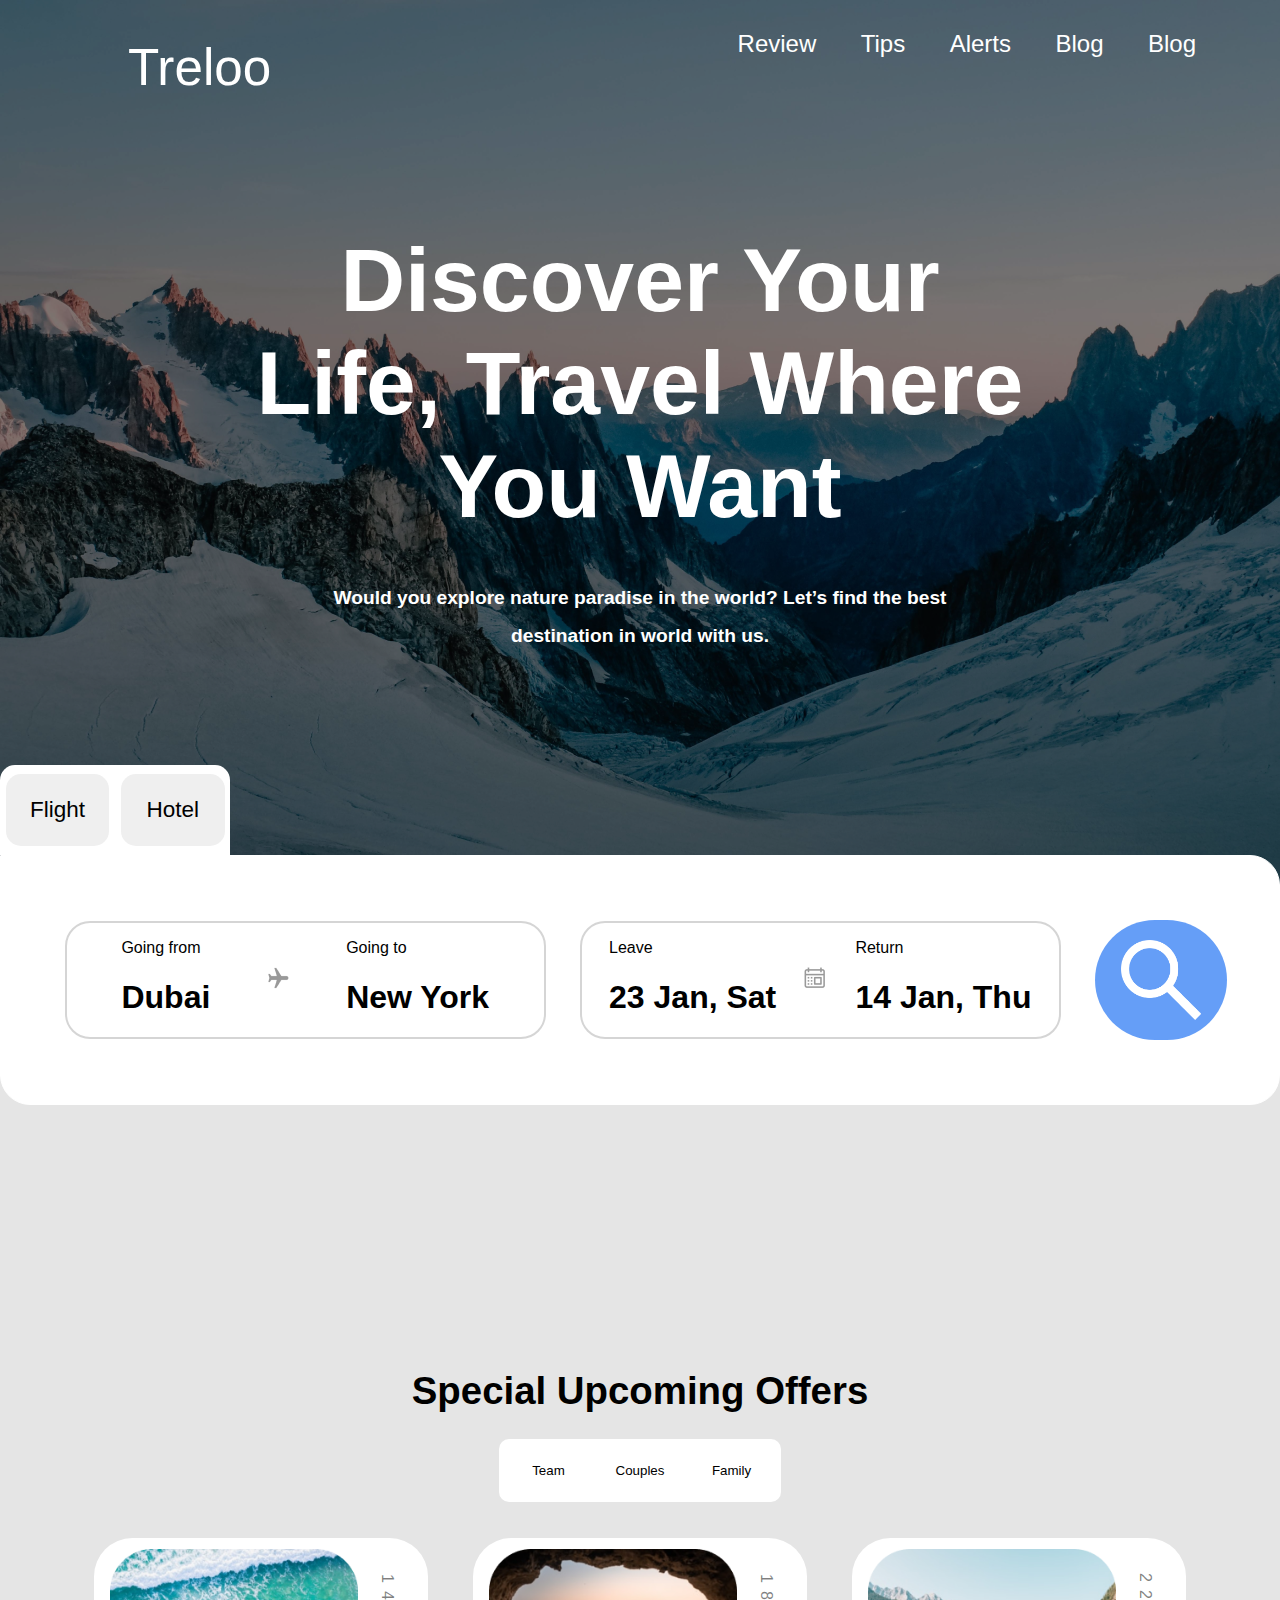
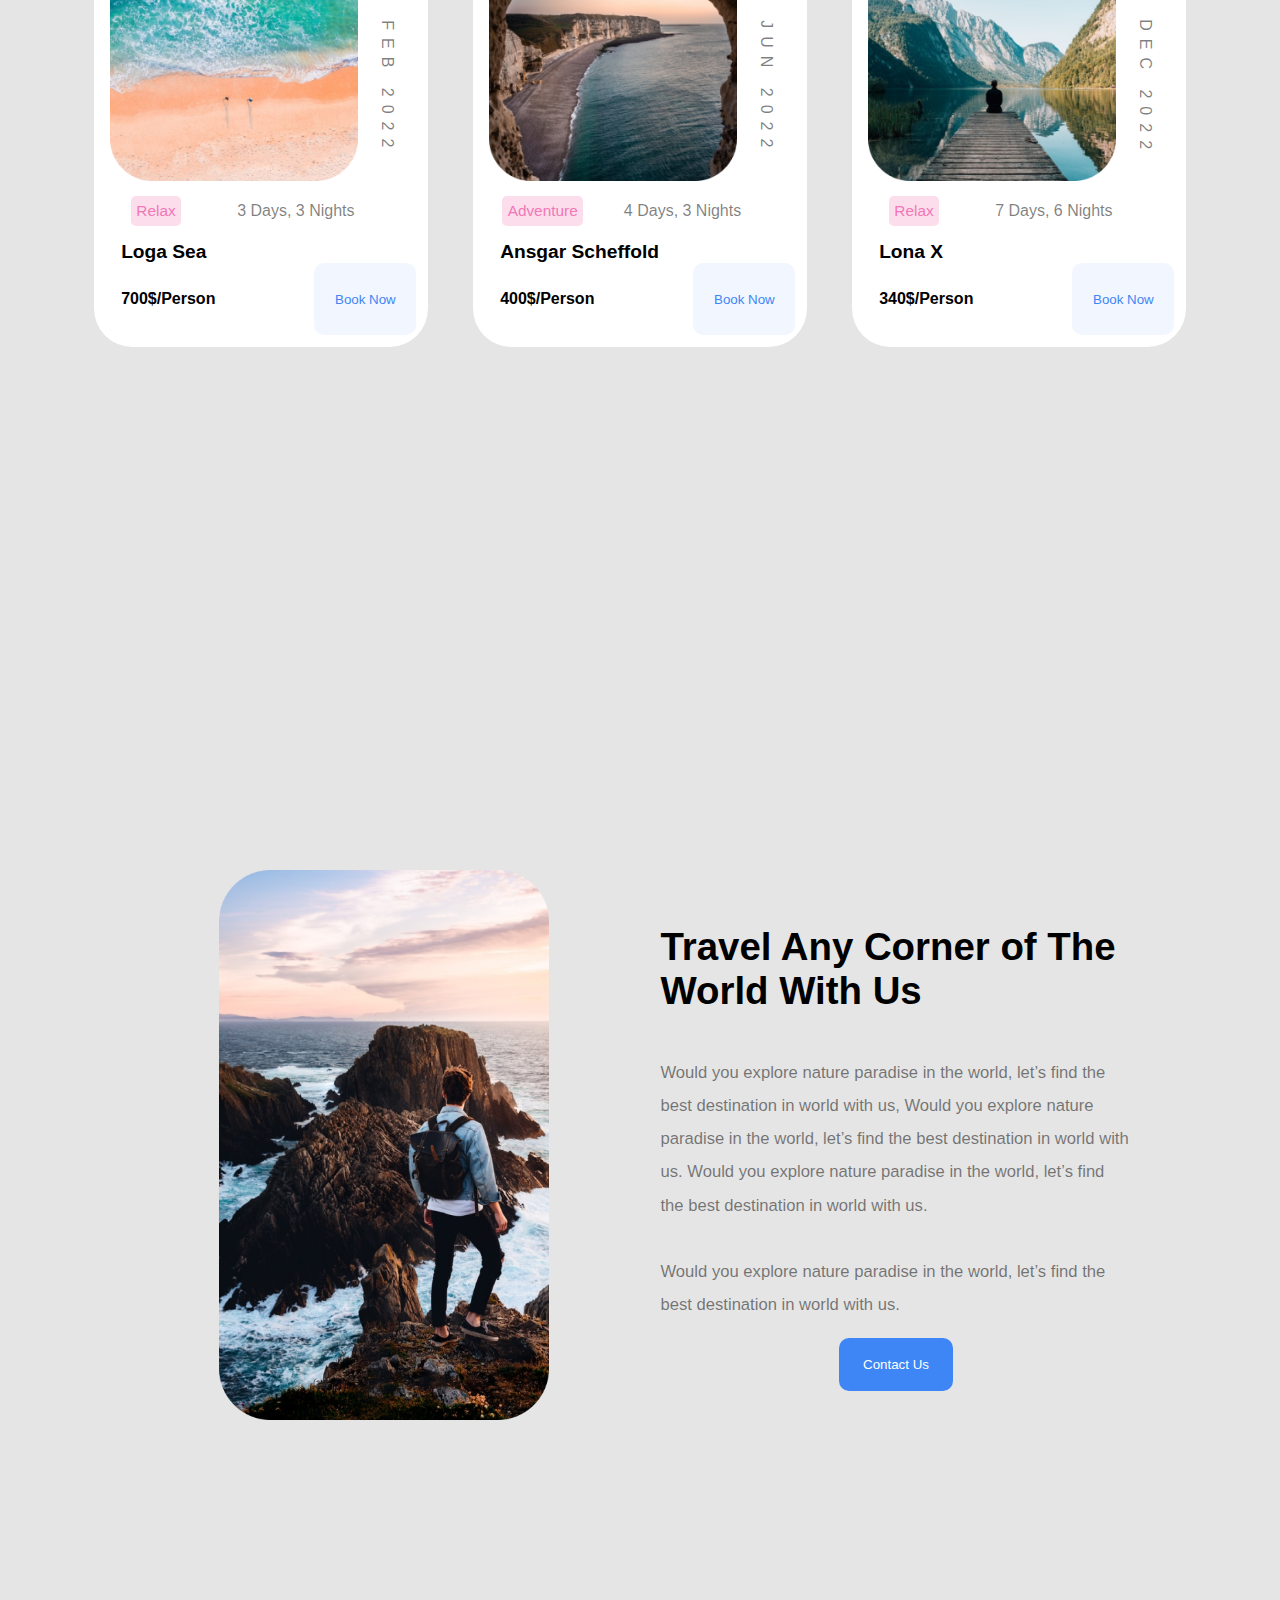
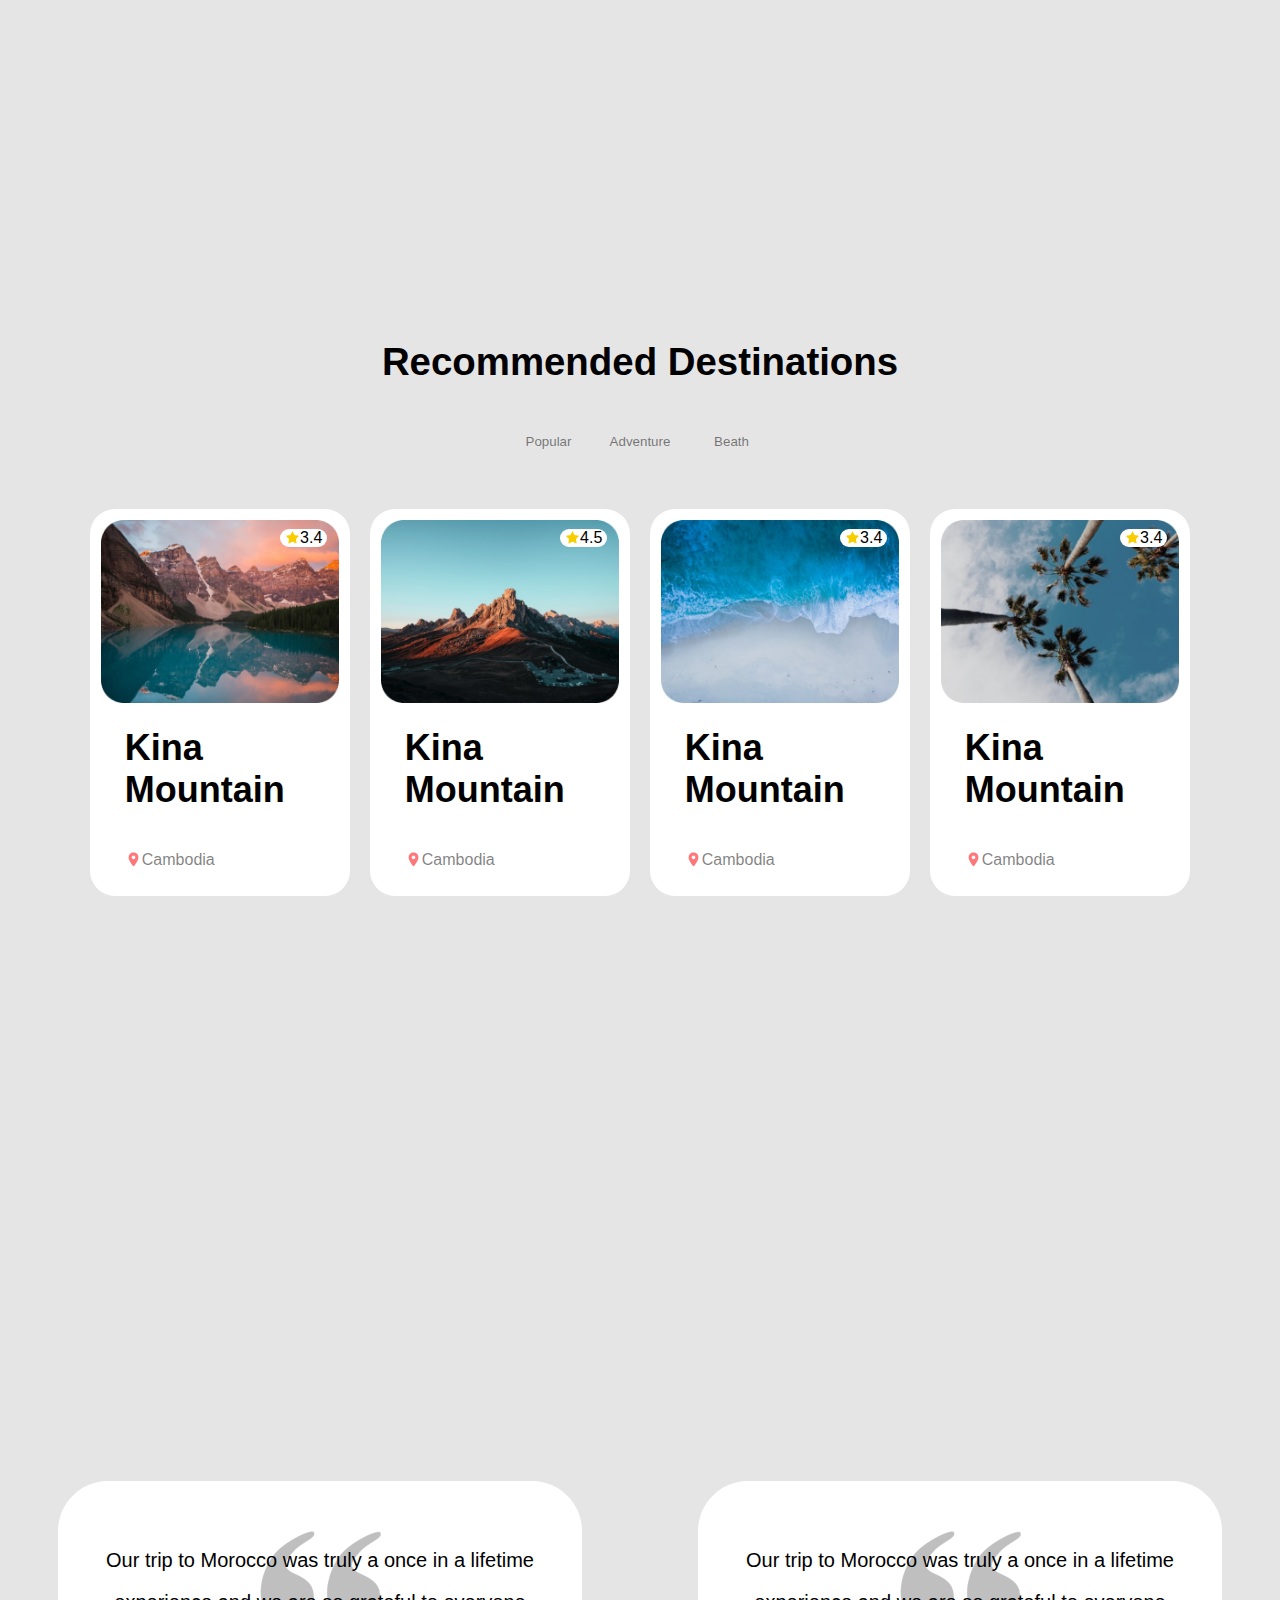
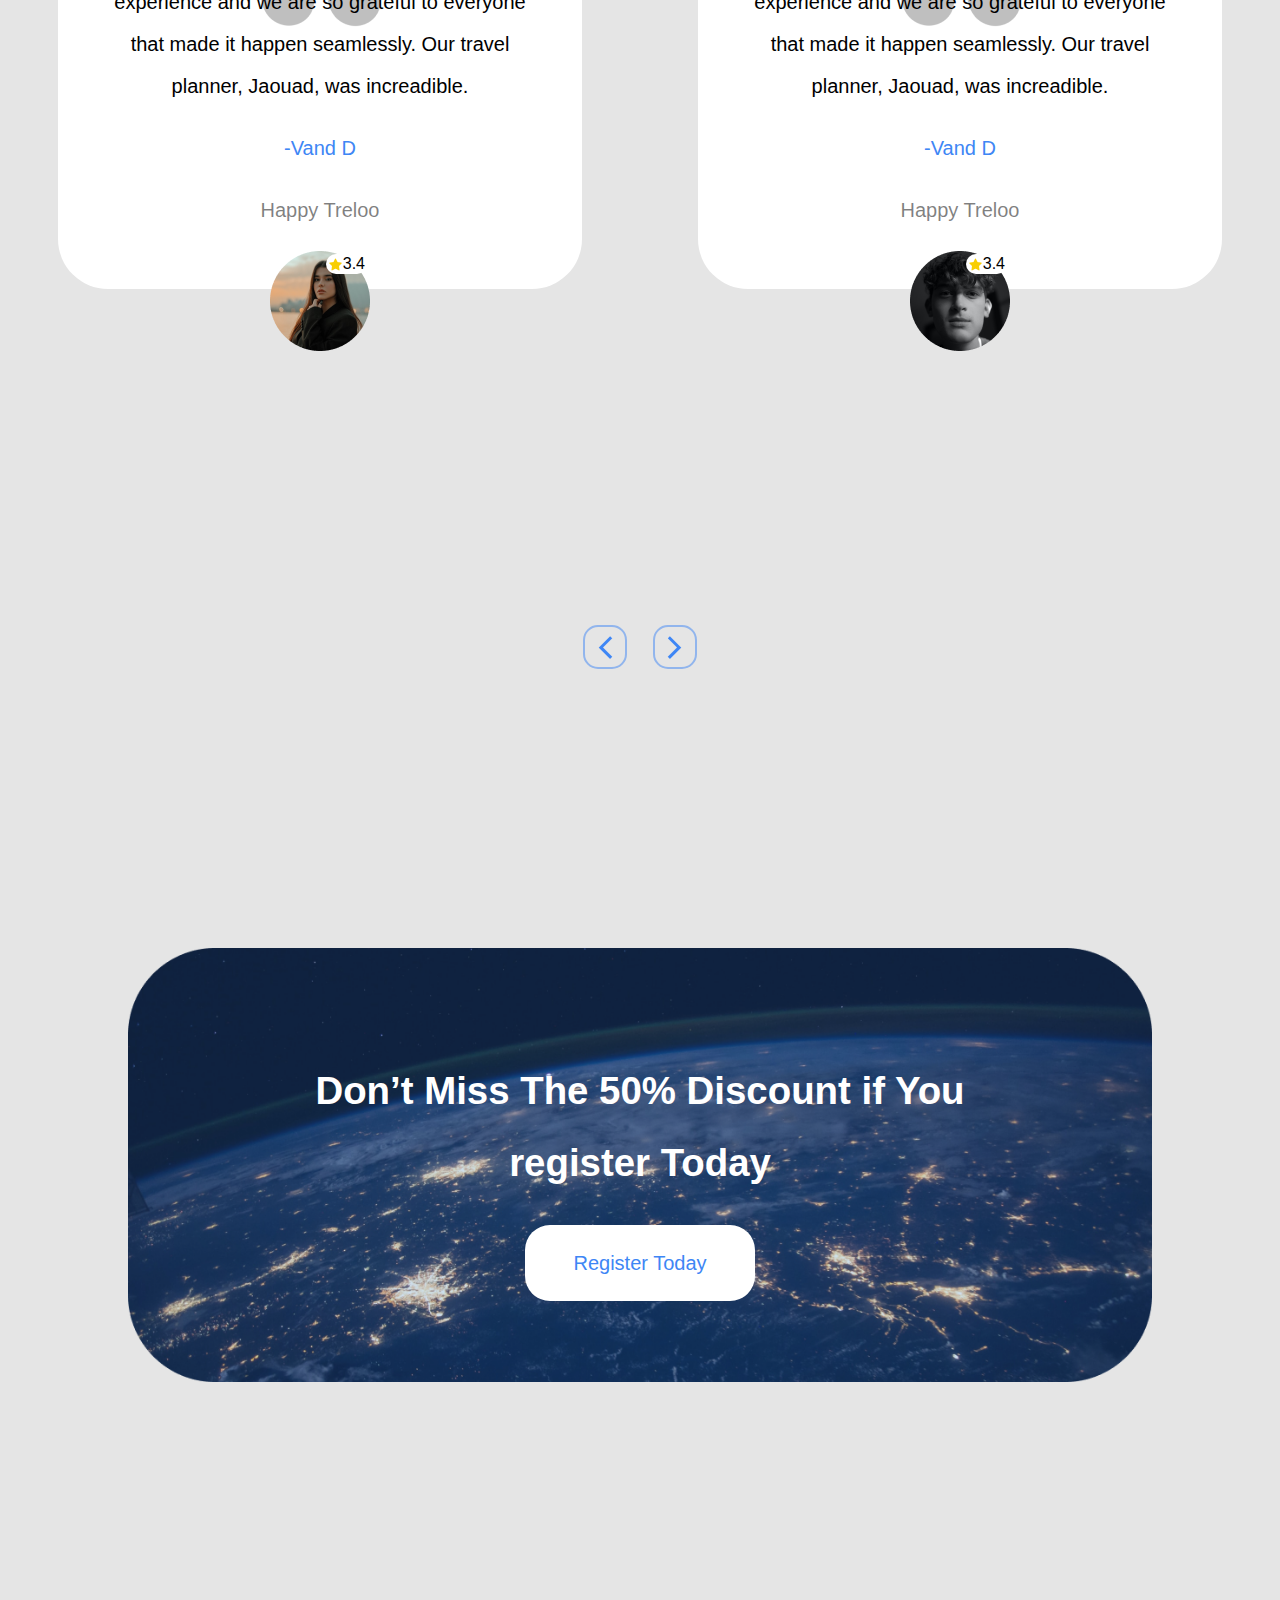
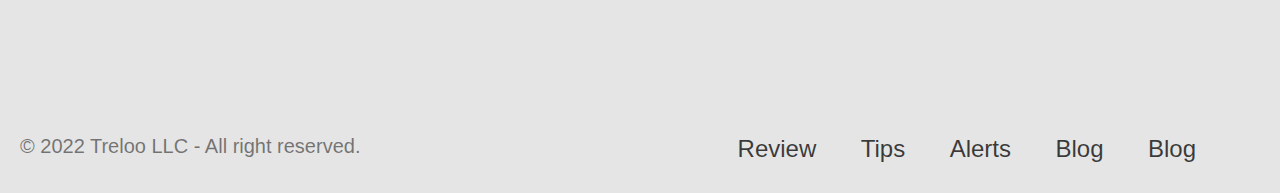
<file: index.html>
<!-- I tried to write website as symathicaly as possible. 

But there are several nuances. To provide best user expirience, I needed to place 
```<header>``` and ```<footer>``` tags *inside* the first and the last sections
respectively. That was against rules, but to organize webpage in slide-like way, 
it was neccesary. 
-->

<!DOCTYPE html>
<html>

<head>
    <title>Page Title</title>
    <link rel="stylesheet" type="text/css" href="styles.css">
    <script src="script.js"></script>
</head>

<body>

    <section class="blog_section_main">
        <header>
            <div class="logo">Treloo</div>
            <nav class="navigation_bar">
                <ul>
                    <button>Review</button>
                    <button>Tips</button>
                    <button>Alerts</button>
                    <button>Blog</button>
                    <button class="current_main_page_button">Blog</button>
                </ul>
            </nav>
        </header>

        <section class="blog_section_1_title">
            <h1>
                Discover Your Life, Travel Where You Want
            </h1>
        </section>

        <section class="blog_section_1_inscription">
            <h4>
                Would you explore nature paradise in the world? Let’s find the best destination in world with us.
            </h4>
        </section>
    </section>

    <section id="searching_section">
        <div class="searching">
            <button onclick="openTab(event, 'flight_tab', 'searching_section')">
                Flight
            </button>
            <button onclick="openTab(event, 'hotel_tab', 'searching_section')">
                Hotel
            </button>
        </div>
        <div class="content">
            <div id="flight_tab" class="tab active">
                <div class="box">
                    <div class="places">
                        <div class="from">
                            <p>Going from</p>
                            <h1>Dubai</h1>
                        </div>
                        <div class="icon">
                            <img src="./res/icons/Airplane Mode On.png">
                        </div>
                        <div class="to">
                            <p>Going to</p>
                            <h1>New York</h1>
                        </div>
                    </div>
                </div>

                <div class="box">
                    <div class="date">
                        <div class="from">
                            <p>Leave</p>
                            <h1>23 Jan, Sat</h1>
                        </div>
                        <div class="icon">
                            <img src="./res/icons/Planner.png">
                        </div>
                        <div class="to">
                            <p>Return</p>
                            <h1>14 Jan, Thu</h1>
                        </div>
                    </div>
                </div>
                <div class="box1">
                    <div class="search_button">
                        <img src="./res/icons/lens.png">
                    </div>
                </div>
            </div>
            <div id="hotel_tab" class="tab">
                <p>Hotel search content goes here.</p>
            </div>
        </div>
    </section>

    <section class="blog_section">
        <section id="offers_section">
            <h1 class="title">Special Upcoming Offers</h1>
            <div class="tab_section">
                <button onclick="openTab(event, 'team_tab', 'offers_section')">Team</button>
                <button onclick="openTab(event, 'couples_tab', 'offers_section')">Couples</button>
                <button onclick="openTab(event, 'family_tab', 'offers_section')">Family</button>
            </div>
            <div class="content_section">
                <div id="team_tab" class="tab active">
                    <div class="content">
                        <article class="offer">
                            <div class="main">
                                <img src="res/photos/unsplash_7uXn7nudorc.png" alt="">
                                <p class="date">14 FEB 2022</p>
                            </div>
                            <div class="subscription">
                                <div class="upper">
                                    <div class="type">Relax</div>
                                    <div class="duration">3 Days, 3 Nights</div>
                                </div>
                                <div class="mid">
                                    <b>Loga Sea</b>
                                </div>
                                <div class="lower">
                                    <div class="price">
                                        <h4>700$/Person</h4>
                                    </div>
                                    <button>Book Now</button>
                                </div>
                            </div>
                        </article>

                        <article class="offer">
                            <div class="main">
                                <img src="res/photos/unsplash_HUk2W9fa-Jw.png" alt="">
                                <p class="date">18 JUN 2022</p>
                            </div>
                            <div class="subscription">
                                <div class="upper">
                                    <div class="type">Adventure</div>
                                    <div class="duration">4 Days, 3 Nights</div>
                                </div>
                                <div class="mid">
                                    <b>Ansgar Scheffold</b>
                                </div>
                                <div class="lower">
                                    <div class="price">
                                        <h4>400$/Person</h4>
                                    </div>
                                    <button>Book Now</button>
                                </div>
                            </div>
                        </article>

                        <article class="offer">
                            <div class="main">
                                <img src="res/photos/unsplash_Yui5vfKHuzs.png" alt="">
                                <p class="date">22 DEC 2022</p>
                            </div>
                            <div class="subscription">
                                <div class="upper">
                                    <div class="type">Relax</div>
                                    <div class="duration">7 Days, 6 Nights</div>
                                </div>
                                <div class="mid">
                                    <b>Lona X</b>
                                </div>
                                <div class="lower">
                                    <div class="price">
                                        <h4>340$/Person</h4>
                                    </div>
                                    <button>Book Now</button>
                                </div>
                            </div>
                        </article>
                    </div>
                </div>
                <div id="couples_tab" class="tab">
                    <p>Couples offers content goes here.</p>
                </div>
                <div id="family_tab" class="tab">
                    <p>Family offers content goes here.</p>
                </div>
            </div>
        </section>
    </section>

    <section class="blog_section">
        <article class="achievements">
            <div class="box">
                <img src="res/photos/unsplash_tQpypKA92k8.png" alt="" width="20px">
            </div>
            <aside class="box">
                <h1>Travel Any Corner of The World With Us</h1>
                <p>
                    Would you explore nature paradise in the world,
                    let’s find the best destination in world with us,
                    Would you explore nature paradise in the world,
                    let’s find the best destination in world with us.
                    Would you explore nature paradise in the world, let’s
                    find the best destination in world with us.
                </p>
                <p>
                    Would you explore nature paradise in the world, let’s
                    find the best destination in world with us.
                </p>
                <button>Contact Us</button>
            </aside>
        </article>
    </section>

    <section class="blog_section">
        <section id="destinations_section">
            <h1 class="title">Recommended Destinations</h1>
            <div class="tab_section">
                <button onclick="openTab(event, 'popular_tab', 'destinations_section')">Popular</button>
                <button onclick="openTab(event, 'adventure_tab', 'destinations_section')">Adventure</button>
                <button onclick="openTab(event, 'beath_tab', 'destinations_section')">Beath</button>
            </div>
            <div class="content_section">
                <div id="popular_tab" class="tab active">
                    <div class="content">
                        <article class="destination">
                            <div class="image">
                                <img src="res/photos/dest1.png" alt="">
                                <div class="rating">
                                    <img src="res/icons/Star.png">
                                    <p>3.4</p>
                                </div>
                            </div>

                            <div class="name">
                                <h1>Kina Mountain</h1>
                            </div>

                            <div class="location">
                                <img src="res/icons/Location.png">
                                <p>
                                    Cambodia
                                </p>
                            </div>
                        </article>

                        <article class="destination">
                            <div class="image">
                                <img src="res/photos/dest2.png" alt="">
                                <div class="rating">
                                    <img src="res/icons/Star.png">
                                    <p>4.5</p>
                                </div>
                            </div>

                            <div class="name">
                                <h1>Kina Mountain</h1>
                            </div>

                            <div class="location">
                                <img src="res/icons/Location.png">
                                <p>
                                    Cambodia
                                </p>
                            </div>
                        </article>

                        <article class="destination">
                            <div class="image">
                                <img src="res/photos/dest3.png" alt="">
                                <div class="rating">
                                    <img src="res/icons/Star.png">
                                    <p>3.4</p>
                                </div>
                            </div>

                            <div class="name">
                                <h1>Kina Mountain</h1>
                            </div>

                            <div class="location">
                                <img src="res/icons/Location.png">
                                <p>
                                    Cambodia
                                </p>
                            </div>
                        </article>

                        <article class="destination">
                            <div class="image">
                                <img src="res/photos/dest4.png" alt="">
                                <div class="rating">
                                    <img src="res/icons/Star.png">
                                    <p>3.4</p>
                                </div>
                            </div>

                            <div class="name">
                                <h1>Kina Mountain</h1>
                            </div>

                            <div class="location">
                                <img src="res/icons/Location.png">
                                <p>
                                    Cambodia
                                </p>
                            </div>
                        </article>
                    </div>
                </div>
                <div id="adventure_tab" class="tab">
                    <p>Adventure destinations content goes here.</p>
                </div>
                <div id="beath_tab" class="tab">
                    <p>Adventure destinations content goes here.</p>
                </div>
            </div>
        </section>
    </section>

    <section class="blog_section">
        <div class="responds_section">
            <article class="respond">
                <img class="background" src="res/icons/1200px-Cquote2_black 1.png">
                <div class="content">
                    <p class="text">
                        Our trip to Morocco was truly a once in
                        a lifetime experience and we are so
                        grateful to everyone that made it happen
                        seamlessly. Our travel planner, Jaouad,
                        was increadible.
                    </p>
                    <div class="author">
                        -Vand D
                    </div>
                    <p class="result">
                        Happy Treloo
                    </p>
                    <div class="image">
                        <img src="res/photos/person1.png">
                        <div class="rating">
                            <img src="res/icons/Star.png">
                            <p>3.4</p>
                        </div>
                    </div>
                </div>

            </article>

            <article class="respond">
                <img class="background" src="res/icons/1200px-Cquote2_black 1.png">
                <div class="content">
                    <p class="text">
                        Our trip to Morocco was truly a once in
                        a lifetime experience and we are so
                        grateful to everyone that made it happen
                        seamlessly. Our travel planner, Jaouad,
                        was increadible.
                    </p>
                    <div class="author">
                        -Vand D
                    </div>
                    <p class="result">
                        Happy Treloo
                    </p>
                    <div class="image">
                        <img src="res/photos/person2.png">
                        <div class="rating">
                            <img src="res/icons/Star.png">
                            <p>3.4</p>
                        </div>
                    </div>
                </div>

            </article>
        </div>
        <div class="slider">
            <div class="button">
                <img src="res/icons/Vector 1.png">
            </div>
            <div class="button">
                <img src="res/icons/Vector 2.png">
            </div>
        </div>
    </section>

    <section class="blog_section">
        <section class="discount_section">
            <div class="image_container">
                <img src="./res/photos/discount.png">
                <h1 class="title">
                    Don’t Miss The 50% Discount if You register Today
                </h1>
                <button class="register_button">
                    Register Today
                </button>
            </div>
        </section>

        <footer>
            <p>
                © 2022 Treloo LLC - All right reserved.
            </p>
            <nav class="navigation_bar">
                <ul>
                    <button>Review</button>
                    <button>Tips</button>
                    <button>Alerts</button>
                    <button>Blog</button>
                    <button class="current_main_page_button">Blog</button>
                </ul>
            </nav>
        </footer>
    </section>

</body>

</html>
</file>
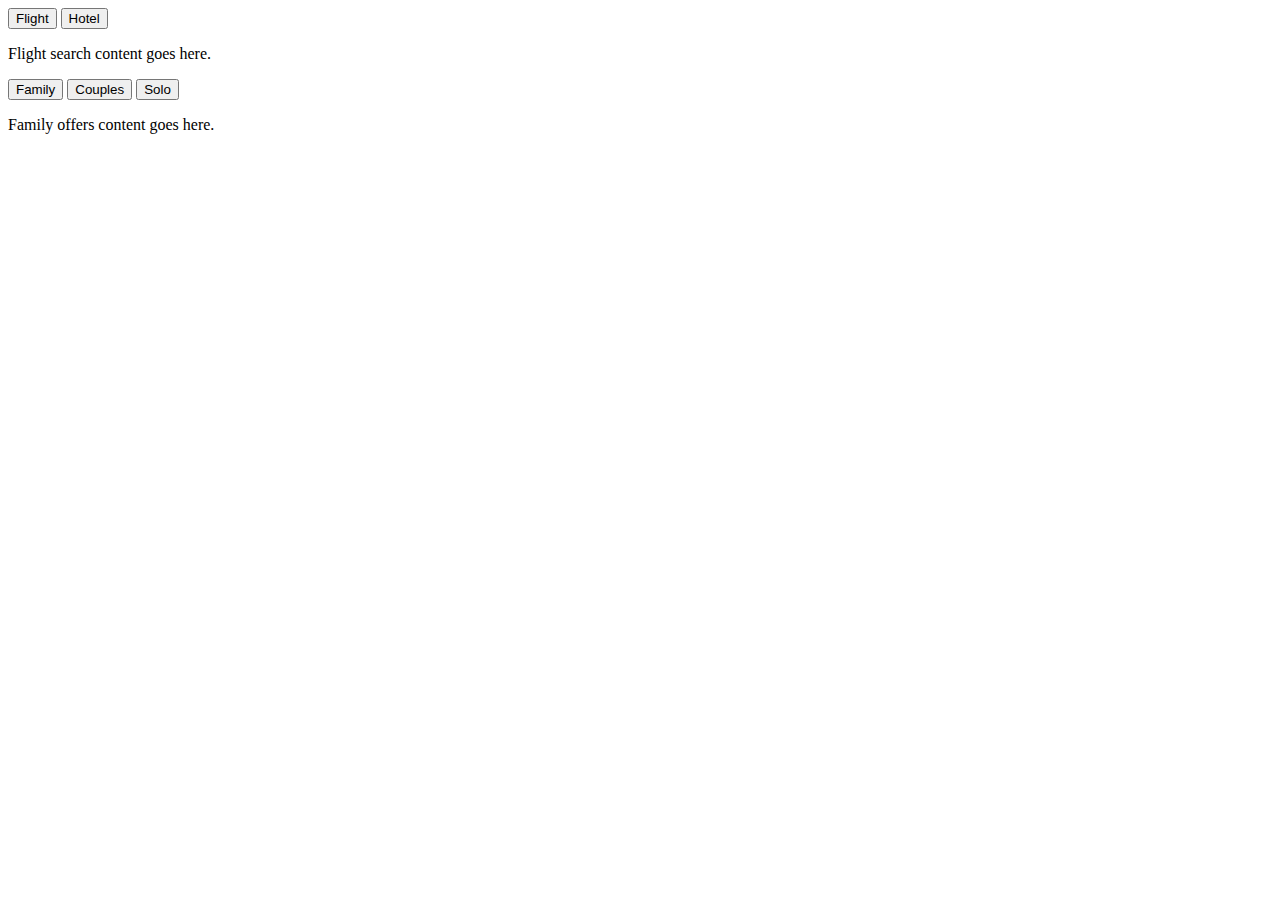
<file: test.html>
<!DOCTYPE html>
<html>
<head>
	<title>Search and Offers Sections</title>
	<style>
		.tab {
			display: none;
		}
		.tab.active {
			display: block;
		}
		#searching_section button.active {
			background-color: red;
			color: white;
		}
		#offers_section button.active {
			background-color: blue;
			color: white;
		}
	</style>
</head>
<body>
	<section id="searching_section">
		<div>
			<button onclick="openTab(event, 'flight_tab', 'searching_section')">Flight</button>
			<button onclick="openTab(event, 'hotel_tab', 'searching_section')">Hotel</button>
		</div>
		<div>
			<div id="flight_tab" class="tab active">
				<p>Flight search content goes here.</p>
			</div>
			<div id="hotel_tab" class="tab">
				<p>Hotel search content goes here.</p>
			</div>
		</div>
	</section>
	<section id="offers_section">
		<div>
			<button onclick="openTab(event, 'family_tab', 'offers_section')">Family</button>
			<button onclick="openTab(event, 'couples_tab', 'offers_section')">Couples</button>
			<button onclick="openTab(event, 'solo_tab', 'offers_section')">Solo</button>
		</div>
		<div>
			<div id="family_tab" class="tab active">
				<p>Family offers content goes here.</p>
			</div>
			<div id="couples_tab" class="tab">
				<p>Couples offers content goes here.</p>
			</div>
			<div id="solo_tab" class="tab">
				<p>Solo offers content goes here.</p>
			</div>
		</div>
	</section>
	<script>
		function openTab(event, tabName, sectionId) {
			var i, tabcontent, tablinks;
			tabcontent = document.querySelectorAll('#' + sectionId + ' .tab');
			for (i = 0; i < tabcontent.length; i++) {
				tabcontent[i].classList.remove("active");
			}
			tablinks = event.currentTarget.parentNode.querySelectorAll('button');
			for (i = 0; i < tablinks.length; i++) {
				tablinks[i].classList.remove("active");
			}
			document.getElementById(tabName).classList.add("active");
			event.currentTarget.classList.add("active");
		}
	</script>
</body>
</html>
</file>
<file: styles.css>
html, body {
    height: 100%;
    margin: 0;
    font-family: Arial, Helvetica, sans-serif;
    font-style: normal;
    background-color: #E5E5E5;
}

.blog_section_main {
    height: 100%;
    width: 100%;
    background-image: url("res/photos/background.png");
}

.blog_section_main header {
    display: flex;
    justify-content: space-between;
}

.blog_section_main header .logo {
    color: white;
    font-size: 4vmax;
    margin: 3vmax 0 0 10vmax;
}

.blog_section_main header .navigation_bar {
    display: flex;
    margin-right: 5vw;
}

.blog_section_main header .navigation_bar button {
    background-color: transparent;
    color: white;
    border: none;
    padding: 10px 20px;
    text-align: center;
    text-decoration: none;
    display: inline-block;
    font-weight: 500;
    font-size: 24px;
    line-height: 36px;
    cursor: pointer;
    transition: background-color 0.3s ease;
    border-radius: 10px;
}

.blog_section_main header .navigation_bar button:hover {
    background-color: #ffffff;
    color: #3E86F5;
}

.blog_section_main .blog_section_1_title {
    color: #FFFFFF;
    font-size: 3.5vw;
    display: flex;
    flex-direction: column;
    align-items: center;
    justify-content: center;
    margin: 8vh 20vw 0 20vw;
    text-align: center;
}

.blog_section_main .blog_section_1_inscription {
    color: #FFFFFF;
    font-size: 1.5vmax;
    display: flex;
    flex-direction: column;
    align-items: center;
    justify-content: center;
    margin: -5vh 25vw 0 25vw;
    text-align: center;
    line-height: 200%;
}

.blog_section {
    height: 120%;
    width: 100%;
    background-color: #E5E5E5;
}

/* SEARCHING SECTION */

#searching_section {
    box-sizing: border-box;
    margin: -15vh auto 0;
    width: 80vw;
}

#searching_section .searching {
    width: 18vw;
    height: 10vh;
    display: flex;
    justify-content: space-evenly;
    background-color: white;
    border-top-left-radius: 15px;
    border-top-right-radius: 15px;
}

.tab {
    display: none;
}

.tab.active {
    display: block;
}

#searching_section {
    width: 100%;
    height: auto;
}

#searching_section button {
    border: none;
    border-radius: 15px;
    width: 45%;
    height: 80%;
    margin: auto;
    font-size: 2.5vmin;
}

#searching_section button.active {
    background-color: rgba(62, 134, 245, 0.2);
    ;
}

#searching_section .searching button:hover {
    background-color: lightcyan;
}

#searching_section .content {
    padding: 5vmax;
    border: thin double white;
    height: fit-content;
    background-color: white;
    border-top-right-radius: 30px;
    border-bottom-right-radius: 30px;
    border-bottom-left-radius: 30px;
}

#searching_section .content .active {
    display: flex;
    align-items: center;
    justify-content: space-evenly;
    gap: 3%;
}

#searching_section .content #flight_tab .box {
    flex: 1;
}

#searching_section .content #flight_tab .box1 {
    flex: 0;
}

#searching_section .content #flight_tab .box .places {
    border: 2px solid rgba(172, 172, 172, 0.5);
    border-radius: 25px;
    display: flex;
    justify-content: space-evenly;
    align-items: center;
}

#searching_section .content #flight_tab .box .date {
    border: 2px solid rgba(172, 172, 172, 0.5);
    border-radius: 25px;
    display: flex;
    justify-content: space-evenly;
    align-items: center;
}

#searching_section .content #flight_tab .search_button {
    background: rgba(62, 134, 245, 0.8);
    border-radius: 65px;
    display: flex;
    align-items: center;
    justify-content: center;
    padding: 0 5%;
    width: 120px;
    height: 120px;
}

#searching_section .content #flight_tab .search_button img {
    width: 80px;
    height: auto;
}


/* OFFERS SECTION */

#offers_section {
    height: 100%;
    display: flex;
    flex-direction: column;
    align-items: center;
    justify-content: center;
    /* height: 80%; */
}

#offers_section .title {
    font-size: 3vmax;
}

#offers_section .tab_section {
    background-color: white;
    border-radius: 10px;
    width: 22vw;
    height: 7vh;
    display: flex;
    justify-content: space-evenly;
    align-items: center;
    min-width: 250px;
    min-height: auto;
}

#offers_section .tab_section button {
    border: none;
    width: 30%;
    height: 6vh;
    background-color: transparent;
    text-align: center;
    border-radius: 10px;
    font-size-adjust: inherit;
}

#offers_section .tab_section button.active {
    background-color: #3E86F5;
    color: white;
}

#offers_section .tab_section button:hover {
    background-color: lightblue;
}

#offers_section .content_section #team_tab {
    margin-top: 4vh;
}

#offers_section .content_section .content {
    display: flex;
    flex-direction: row;
    align-items: center;

}

#offers_section .content_section #team_tab .offer {
    background-color: white;
    border-radius: 3vmax;
    display: flex;
    flex-direction: column;
    margin: 0 2%;
    padding: 1%;
}

#offers_section .content_section #team_tab .offer .main {
    display: flex;
    align-items: center;
    justify-content: space-evenly;
    text-align: center;
    margin: auto;
}

#offers_section .content_section #team_tab .offer .main img {
    width: 80%;
    height: auto;
}

#offers_section .content_section #team_tab .offer .main .date {
    writing-mode: vertical-rl;
    text-orientation: mixed;
    letter-spacing: 0.5em;
    display: flex;
    align-items: center;
    color: rgba(0, 0, 0, 0.5);
}

#offers_section .content_section #team_tab .offer .upper {
    display: flex;
    flex-direction: row;
    width: 90%;
    justify-content: space-around;
    margin-top: 5%;
    margin-bottom: 5%;
}

#offers_section .content_section #team_tab .offer .upper .type {
    border-radius: 5px;
    padding: 2%;
    background-color: #FCDDEC;
    color: #F178B6;
    font-size: 1.2vmax;
    height: 80%;
}


#offers_section .content_section #team_tab .offer .upper .duration {
    padding: 2%;
    color: rgba(0, 0, 0, 0.5);
}

#offers_section .content_section #team_tab .offer .mid {
    font-size: 1.5vmax;
    padding-left: 5%;
}

#offers_section .content_section #team_tab .offer .lower {
    display: flex;
    flex-direction: row;
    justify-content: space-between;
    align-items: center;
    padding-left: 5%;
}

#offers_section .content_section #team_tab .offer .lower button {
    background-color: #F2F6FF;
    border: none;
    border-radius: 10px;
    color: #3E86F5;
    padding: 0 7%;
    height: 8vh;
}

/* ACHIEVEMENTS SECTION */

.achievements {
    /* top: 20%; */
    width: 80%;
    height: 80%;
    display: flex;
    justify-content: center;
    align-items: center;
    margin-left: 10%;
    margin-right: 10%;
    /* transform: translate(0%, 30%); */
    padding-top: 10%;
    padding-bottom: 5%;
}

.blog_section .achievements .box {
    width: 100%;
    height: 100%;
    display: flex;
    justify-content: center;
    align-items: center;
    /* margin: 0 10%; */
    flex-direction: column;
    padding: 0 2%;
}

.blog_section .achievements .box img {
    /* padding: 10%; */
    width: 70%;
    height: auto;
}


.blog_section .achievements .box h1 {
    /* width: 80%; */
    font-size: 3vmax;
}

.blog_section .achievements .box p {
    color: rgba(0, 0, 0, 0.5);
    font-style: normal;
    font-weight: 400;
    font-size: 1.3vmax;
    line-height: 200%;
}

.blog_section .achievements .box button {
    border: none;
    background-color: #3E86F5;
    color: white;
    line-height: 250%;
    padding: 2% 5%;
    border-radius: 10px;
}

/* DESTINATIONS SECTION */

#destinations_section {
    width: 100%;
    height: 100%;
    display: flex;
    flex-direction: column;
    align-items: center;
    justify-content: center;
}

#destinations_section .title {
    font-size: 3vmax;
}

#destinations_section .tab_section {
    border-radius: 10px;
    width: 22vw;
    height: 7vh;
    display: flex;
    justify-content: space-evenly;
    align-items: center;
    min-width: 250px;
    min-height: auto;
}

#destinations_section .tab_section button {
    border: none;
    width: 30%;
    height: 6vh;
    background-color: transparent;
    color: rgba(0, 0, 0, 0.5);
    text-align: center;
    border-radius: 10px;
    font-size-adjust: inherit;
}

#destinations_section .tab_section button.active {
    background-color: white;
    color: #3E86F5;
}

#destinations_section .tab_section button:hover {
    background-color: lightblue;
}

#destinations_section .content_section {
    margin-top: 4vh;
}

#destinations_section .content_section .content {
    display: flex;
    align-items: center;
    gap: 20px;
}

#destinations_section .content .destination {
    background-color: white;
    border-radius: 25px;
    padding: 1%;
}

#destinations_section .content .destination .image {
    display: flex;
    position: relative;
}

#destinations_section .content .destination .image img {
    display: block;
    max-width: 100%;
}

#destinations_section .content .destination .image .rating {
    position: absolute;
    top: 5%;
    right: 5%;
    background-color: white;
    border-radius: 25px;
    padding: 0% 2%;
    display: flex;
    align-items: center;
    height: fit-content;
    width: fit-content;
    height: 10%;
}

#destinations_section .content .destination .name {
    font-weight: 600;
    font-size: 18px;
    padding-left: 10%;
}

#destinations_section .content .destination .location {
    display: flex;
    align-items: center;
    padding-left: 10%;
    color: rgba(0, 0, 0, 0.5);
}

/* RESPONDS SECTION */

.responds_section {
    width: 100%;
    height: 100%;
    display: flex;
    align-items: center;
    justify-content: space-around;
    position: relative;
}

.responds_section .respond {
    padding: 3%;
    background-color: white;
    border-radius: 50px;
    width: 35%;
    height: auto;
    display: flex;
    align-items: center;
    flex-direction: column;
    justify-content: space-around;
    position: relative;
}

.responds_section .respond .background {
    position: absolute;
    transform: translateY(-100%);
}

.responds_section .respond .content .text {
    font-weight: 500;
    font-size: 20px;
    line-height: 42px;
    text-align: center;
}

.responds_section .respond .content .author {
    font-weight: 500;
    font-size: 20px;
    line-height: 42px;
    text-align: center;
    color: #3E86F5;
}

.responds_section .respond .result {
    font-weight: 500;
    font-size: 20px;
    line-height: 42px;

    text-align: center;

    color: rgba(0, 0, 0, 0.5);
}

.responds_section .content .image {
    display: flex;
    position: relative;
    position: absolute;
    left: 50%;
    transform: translateX(-50%);
}

.responds_section .content .image img {
    display: block;
    max-width: 100%;
}

.responds_section .content .image .rating {
    position: absolute;
    top: 3%;
    right: 3%;
    background-color: white;
    border-radius: 25px;
    padding: 0% 2%;
    display: flex;
    align-items: center;
    height: fit-content;
    width: fit-content;
    height: 20%;
}

.slider {
    display: flex;
    align-items: center;
    justify-content: center;
    gap: 2%;
}

.slider .button {
    display: flex;
    align-items: center;
    justify-content: center;
    border: 2px solid rgba(62, 134, 245, 0.5);
    border-radius: 15px;
    height: 40px;
    width: 40px;
}

/* Discount section */

.discount_section {
    width: 100%;
    height: 100%;
    display: flex;
    align-items: center;
    justify-content: center;
}

.discount_section .image_container {
    display: flex;
    flex-direction: column;
    align-items: center;
    justify-content: center;
    padding: 0% 20%;
}

.discount_section .image_container img {
    width: 80%;
    height: auto;
    position: absolute;
    z-index: 0;
}

.discount_section .image_container h1 {
    font-weight: 600;
    font-size: 3vmax;
    line-height: 72px;
    text-align: center;
    z-index: 1;
    color: #FFFFFF;
}

.discount_section .image_container .register_button {
    border: none;
    background-color: white;
    border-radius: 25px;
    width: 30%;
    padding: 3% 0;
    z-index: 1;
    font-style: normal;
    font-weight: 500;
    font-size: 20px;
    line-height: 30px;
    color: #3E86F5;

}

footer {
    display: flex;
    justify-content: space-between;
}

footer p {
    font-style: normal;
    padding-left: 20px;
    font-weight: 500;
    font-size: 20px;
    line-height: 42px;
    color: rgba(0, 0, 0, 0.5);    
}

footer .navigation_bar {
    display: flex;
    margin-right: 5vw;
}

footer .navigation_bar button {
    background-color: transparent;
    border: none;
    padding: 10px 20px;
    text-align: center;
    text-decoration: none;
    display: inline-block;
    font-weight: 500;
    font-size: 24px;
    line-height: 36px;
    color: rgba(0, 0, 0, 0.75);

    cursor: pointer;
    transition: background-color 0.3s ease;
    border-radius: 10px;
}

footer .navigation_bar button:hover {
    background-color: #ffffff;
    color: #3E86F5;
}
</file>
